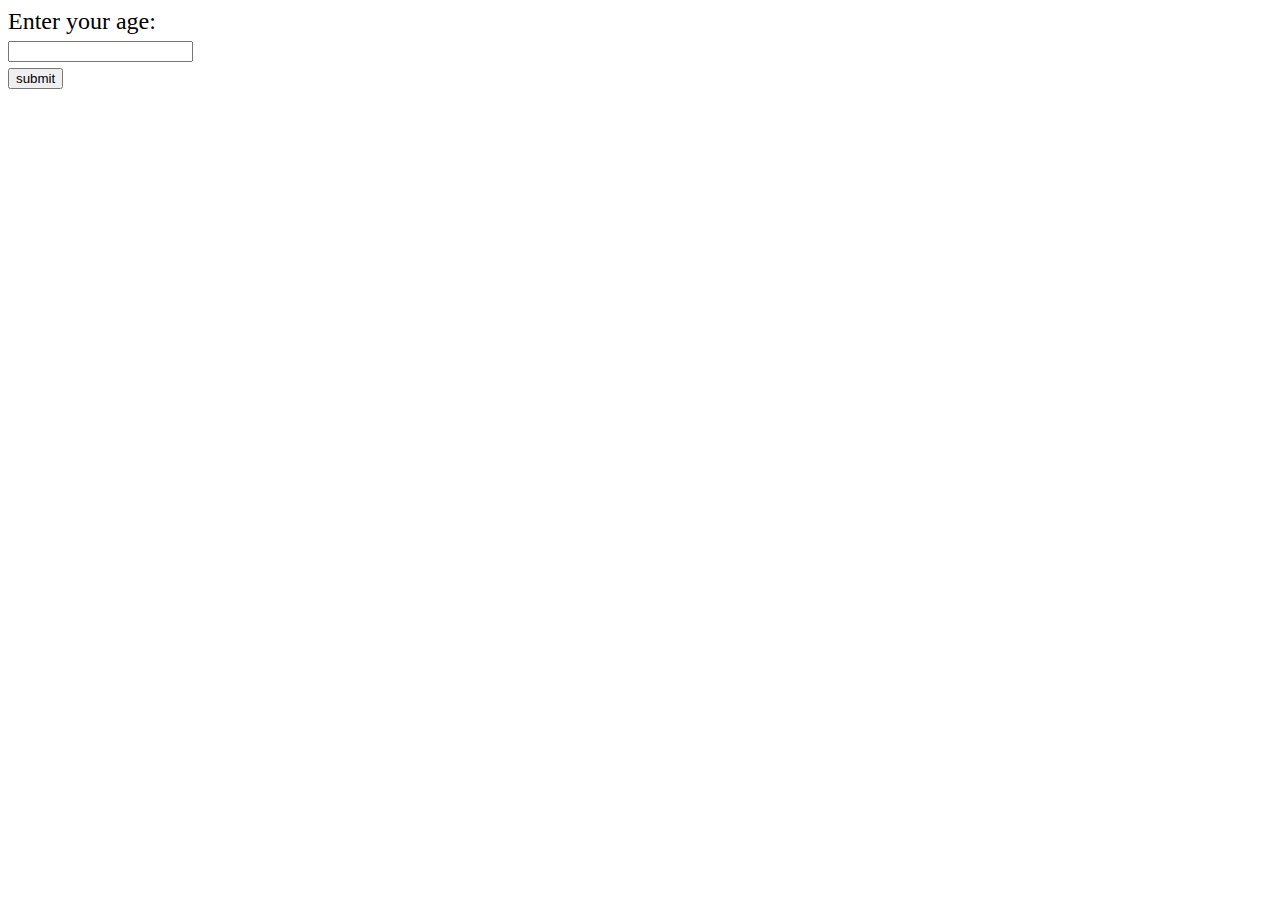
<file: html/index_10.html>
<!DOCTYPE html>
<html lang="en">
  <head>
    <meta charset="UTF-8" />
    <meta name="viewport" content="width=device-width, initial-scale=1.0" />
    <title>JavaScript</title>
    <link rel="stylesheet" href="../css/styles_10.css" />
  </head>
  <body>
    <label>Enter your age:</label><br />
    <input type="text" id="myText" /><br />
    <button type="submit" id="mySubmit">submit</button>
    <p id="resultElement"></p>
    <script src="../js/index_10.js"></script>
  </body>
</html>
</file>
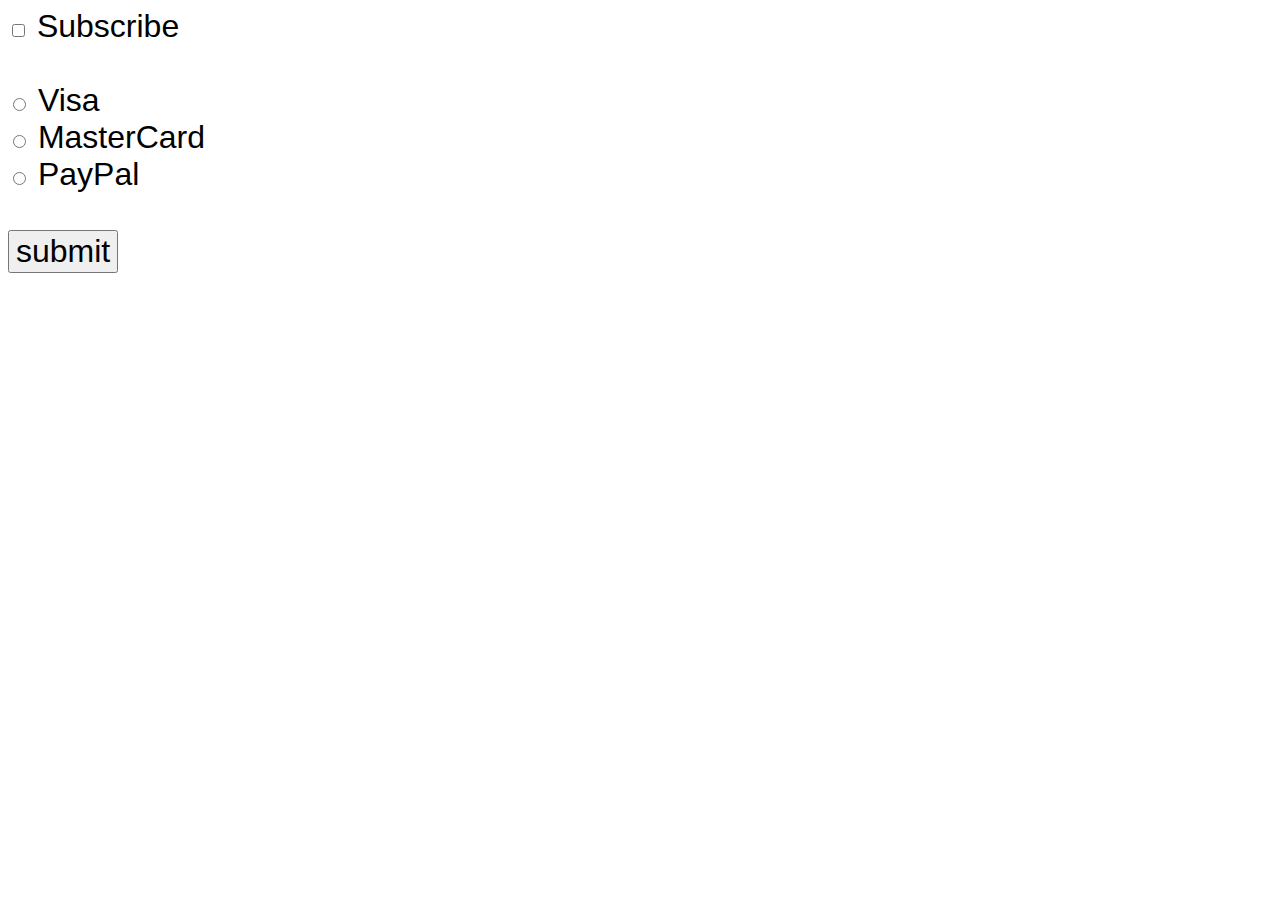
<file: html/index_11.html>
<!DOCTYPE html>
<html lang="en">
  <head>
    <meta charset="UTF-8" />
    <meta name="viewport" content="width=device-width, initial-scale=1.0" />
    <title>JavaScript</title>
    <link rel="stylesheet" href="../css/styles_11.css" />
  </head>
  <body>
    <input type="checkbox" id="myCheckBox" />
    <label for="myCheckBox">Subscribe</label> <br />
    <br />

    <input type="radio" id="visaBtn" name="card" />
    <label for="visaBtn">Visa</label> <br />
    <input type="radio" id="masterCardBtn" name="card" />
    <label for="masterCardBtn">MasterCard</label> <br />
    <input type="radio" id="payPalBtn" name="card" />
    <label for="payPalBtn">PayPal</label> <br />
    <br />

    <button id="mySubmit" type="submit">submit</button>

    <p id="subResult"></p>
    <p id="paymentResult"></p>

    <script src="../js/index_11.js"></script>
  </body>
</html>
</file>
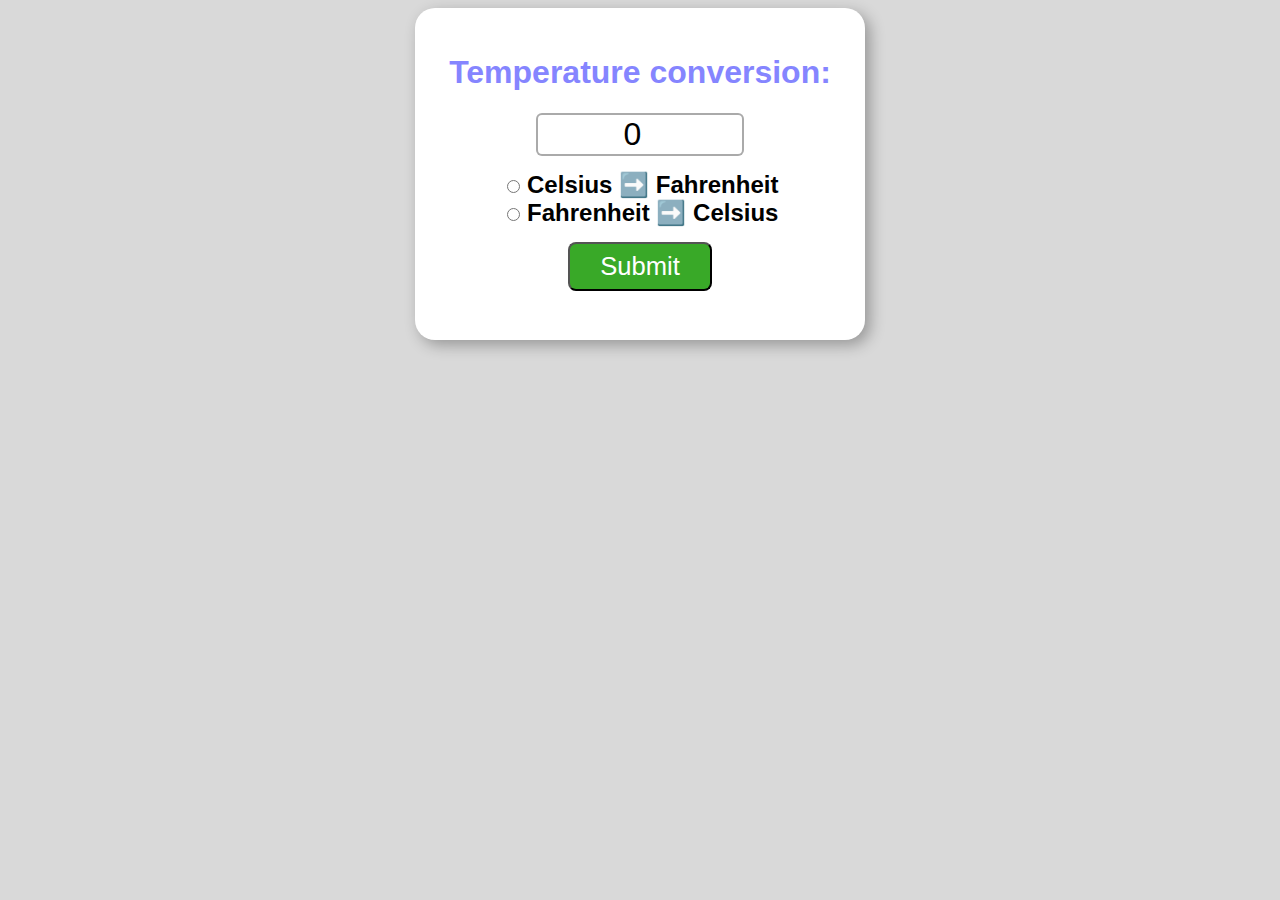
<file: html/index_24.html>
<!DOCTYPE html>
<html lang="en">
  <head>
    <meta charset="UTF-8" />
    <meta name="viewport" content="width=device-width, initial-scale=1.0" />
    <title>JavaScript</title>
    <link rel="stylesheet" href="../css/styles_24.css" />
  </head>
  <body>
    <form>
      <h1>Temperature conversion:</h1>
      <input type="number" id="textBox" value="0" /><br />

      <input type="radio" id="toFahrenheit" name="unit" />
      <label for="toFahrenheit">Celsius ➡️ Fahrenheit </label><br />

      <input type="radio" id="toCelsius" name="unit" />
      <label for="toCelsius"> Fahrenheit ➡️ Celsius </label><br />

      <button type="button" onclick="convert()">Submit</button>
      <p id="result"></p>
    </form>
    <script src="../js/index_24.js"></script>
  </body>
</html>
</file>
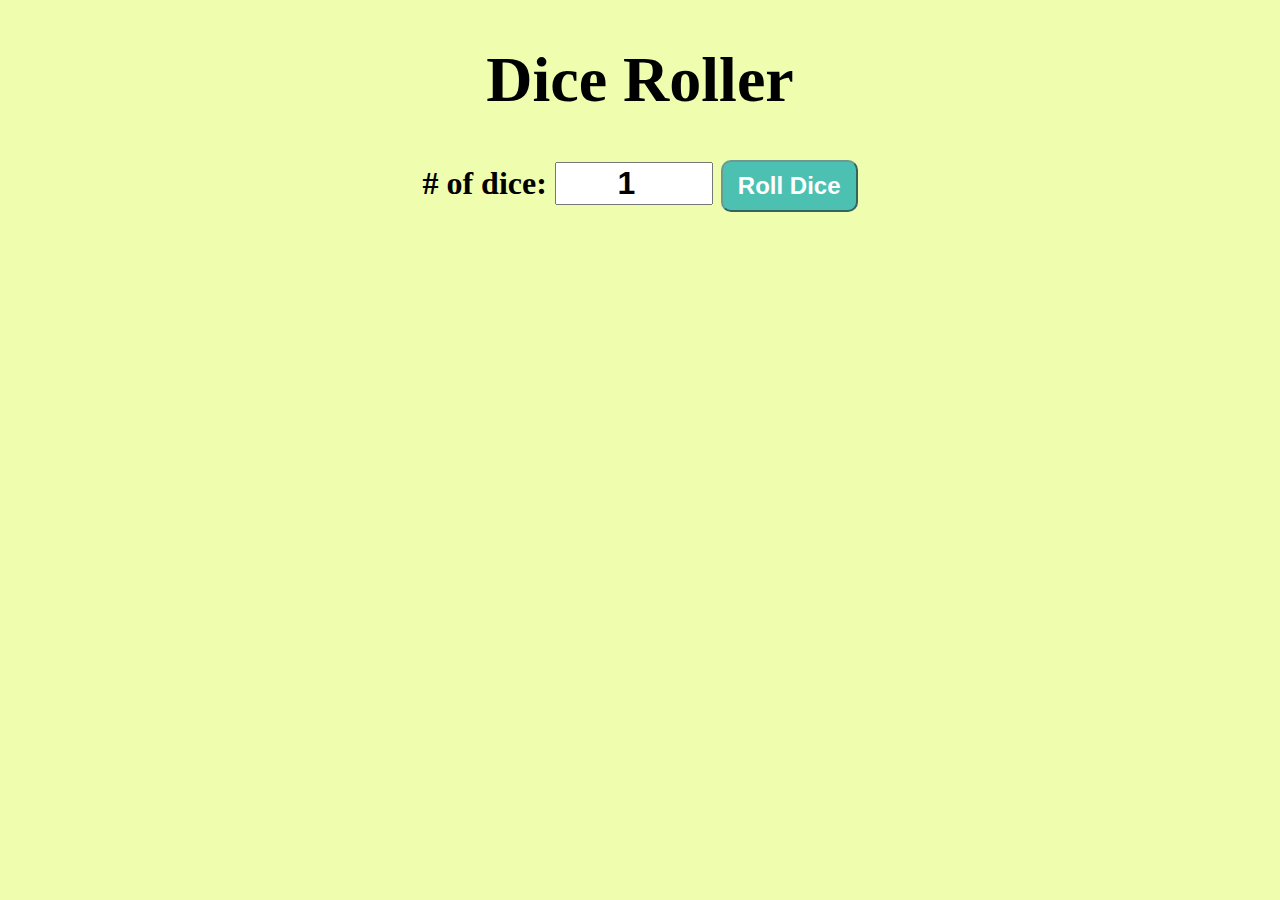
<file: html/index_28.html>
<!DOCTYPE html>
<html lang="en">
  <head>
    <meta charset="UTF-8" />
    <meta name="viewport" content="width=device-width, initial-scale=1.0" />
    <title>JavaScript</title>
    <link rel="stylesheet" href="../css/styles_28.css" />
  </head>
  <body>
    <div class="container">
      <h1>Dice Roller</h1>
      <label for=""># of dice:</label>
      <input id="numOfDice" type="number" value="1" min="1" />
      <button onclick="rollDice()">Roll Dice</button>

      <div id="diceResult"></div>
      <div id="diceImages"></div>
    </div>

    <script src="../js/index_28.js"></script>
  </body>
</html>
</file>
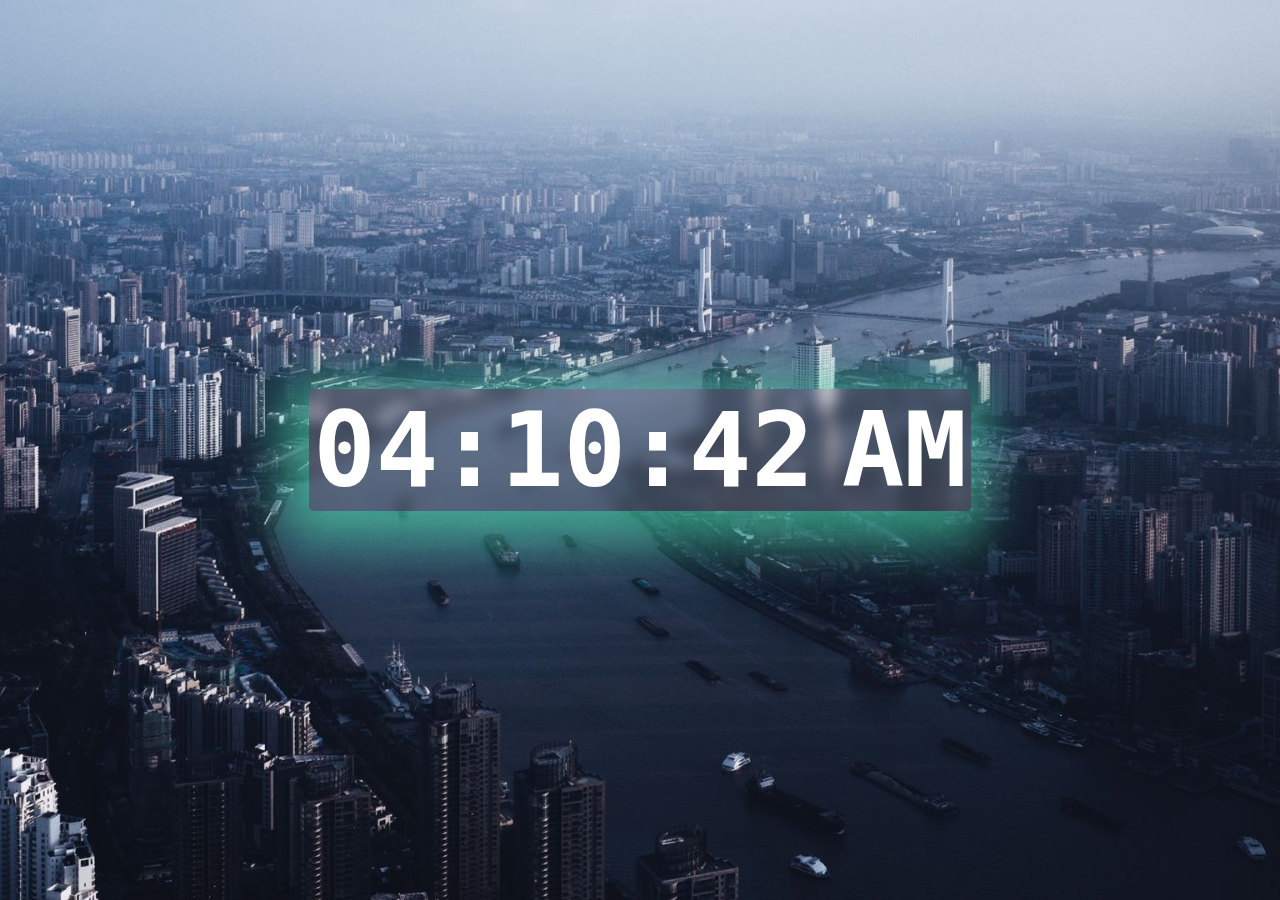
<file: html/index_53.html>
<!DOCTYPE html>
<html lang="en">
  <head>
    <meta charset="UTF-8" />
    <meta name="viewport" content="width=device-width, initial-scale=1.0" />
    <title>JavaScript</title>
    <link rel="stylesheet" href="../css/styles_53.css" />
  </head>
  <body>
    <div id="clock-container">
      <div id="clock">00:00:00</div>
    </div>
    <script src="../js/index_53.js"></script>
  </body>
</html>
</file>
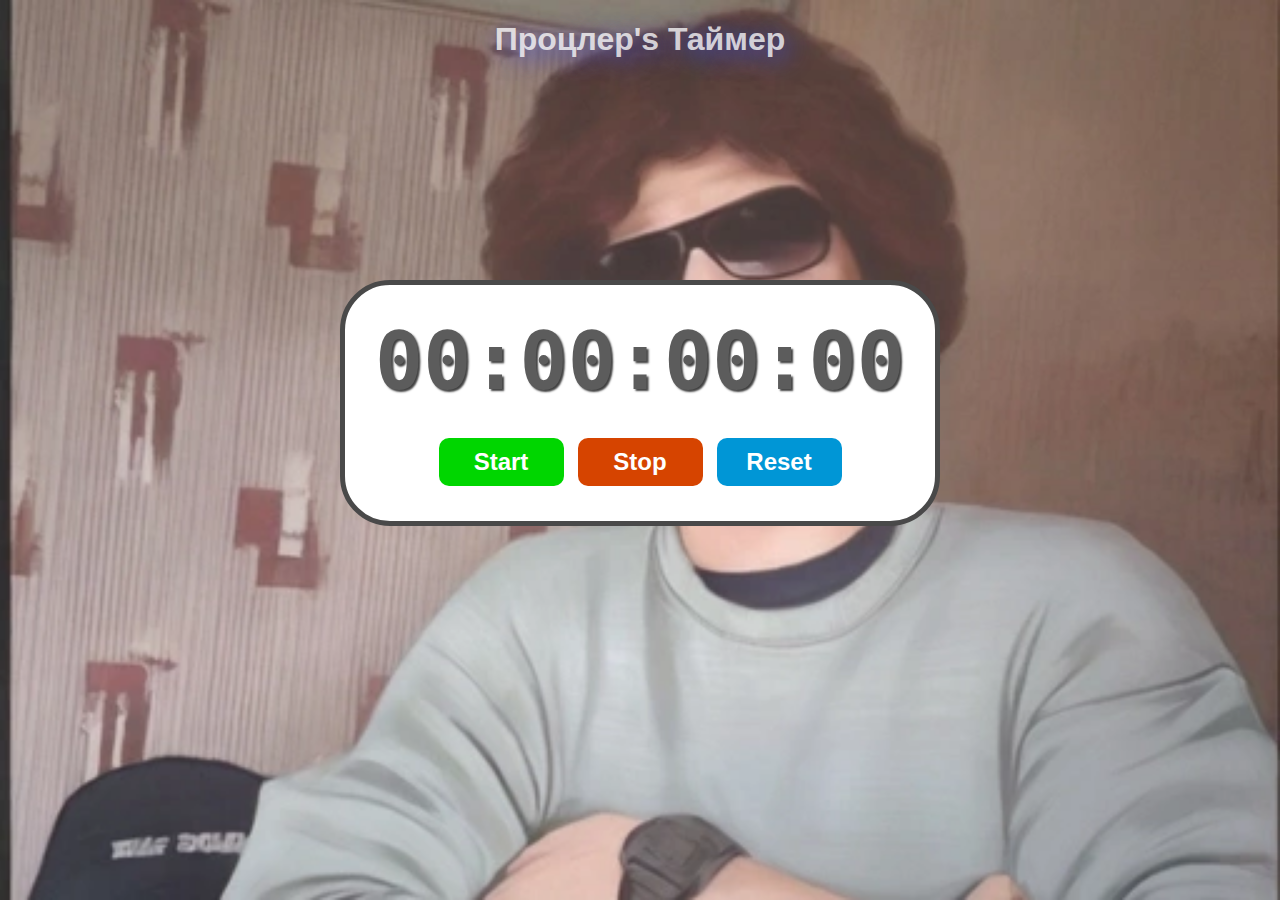
<file: html/index_54.html>
<!DOCTYPE html>
<html lang="en">
  <head>
    <meta charset="UTF-8" />
    <meta name="viewport" content="width=device-width, initial-scale=1.0" />
    <title>JavaScript</title>
    <link rel="stylesheet" href="../css/styles_54.css" />
  </head>
  <body>
    <h1 id="myH1">Процлер's Таймер</h1>
    <div id="container">
        <div id="display">
            00:00:00:00
        </div>
        <div id="controls">
            <button id="startBtn" onclick="start()">Start</button>
            <button id="stopBtn" onclick="stop()">Stop</button>
            <button id="resetBtn" onclick="reset()">Reset</button>
        </div>
    </div>
    <script src="../js/index_54.js"></script>
  </body>
</html>
</file>
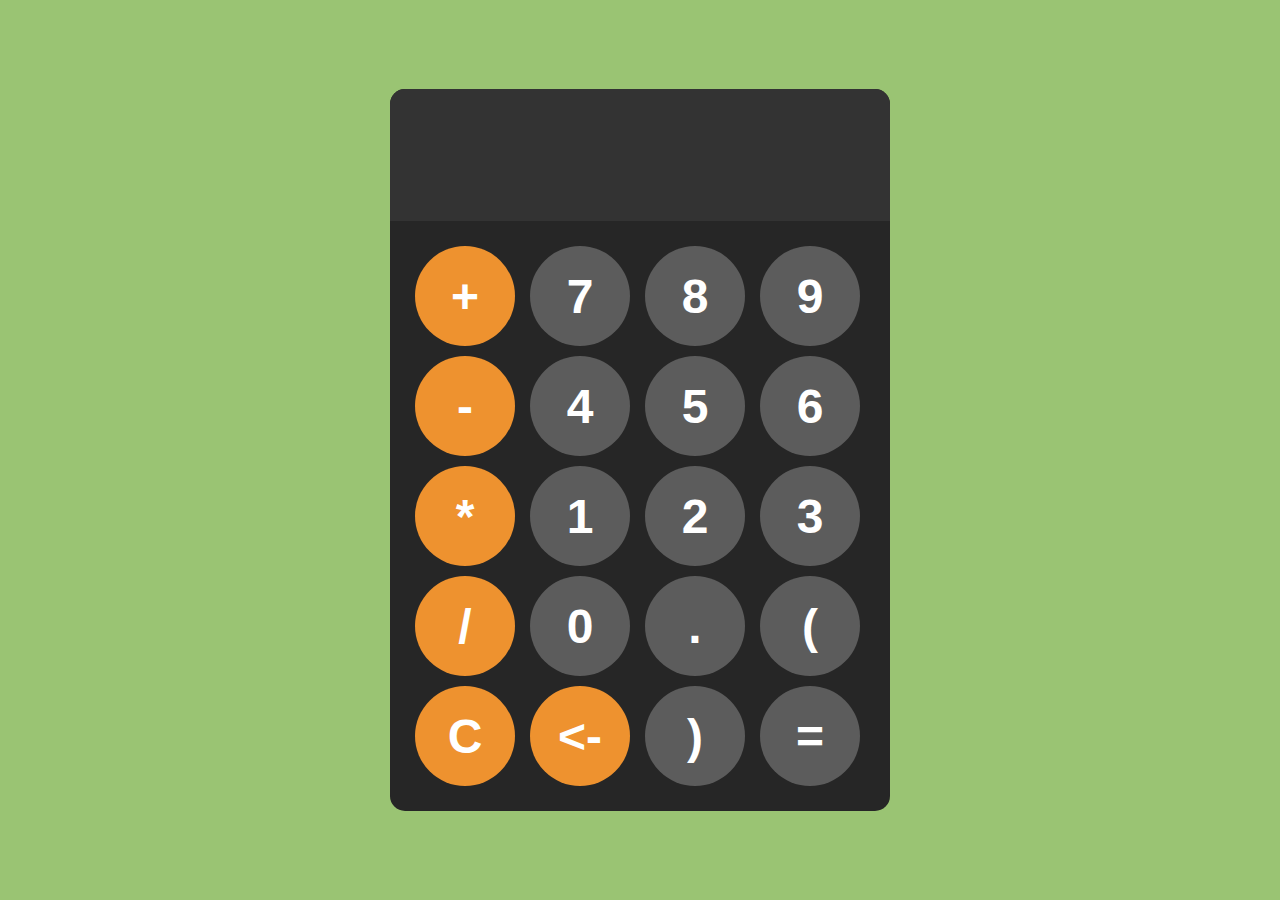
<file: html/index_58.html>
<!DOCTYPE html>
<html lang="en">
  <head>
    <meta charset="UTF-8" />
    <meta name="viewport" content="width=device-width, initial-scale=1.0" />
    <title>JavaScript</title>
      <link rel="icon" type="image/x-icon" href="../Terminal.ico">
    <link rel="stylesheet" href="../css/styles_58.css" />
  </head>
  <body>
    <div id="calculator">
      <input id="display" readonly>
      <div id="keys">
        <button onclick="appendToDisplay('+')"  class="operator-btn">+</button>
        <button onclick="appendToDisplay('7')">7</button>
        <button onclick="appendToDisplay('8')">8</button>
        <button onclick="appendToDisplay('9')">9</button>
        <button onclick="appendToDisplay('-')" class="operator-btn">-</button>
        <button onclick="appendToDisplay('4')">4</button>
        <button onclick="appendToDisplay('5')">5</button>
        <button onclick="appendToDisplay('6')">6</button>
        <button onclick="appendToDisplay('*')" class="operator-btn">*</button>
        <button onclick="appendToDisplay('1')">1</button>
        <button onclick="appendToDisplay('2')">2</button>
        <button onclick="appendToDisplay('3')">3</button>
        <button onclick="appendToDisplay('/')" class="operator-btn">/</button>
        <button onclick="appendToDisplay('0')">0</button>
        <button onclick="appendToDisplay('.')">.</button>
        <button onclick="appendToDisplay('(')">(</button>
        <button onclick="clearDisplay()" class="operator-btn">C</button>
        <button onclick="deleteCharFromDisplay('')" class="operator-btn"><-</button>
        <button onclick="appendToDisplay(')')">)</button>
        <button onclick="calculate()">=</button>
      </div>
    </div>
    <script src="../js/index_58.js"></script>
    <!--<script type="module" src="../js/index.js"></script> --> 
    <!--ES6 Module test -->
  </body>
</html>
</file>
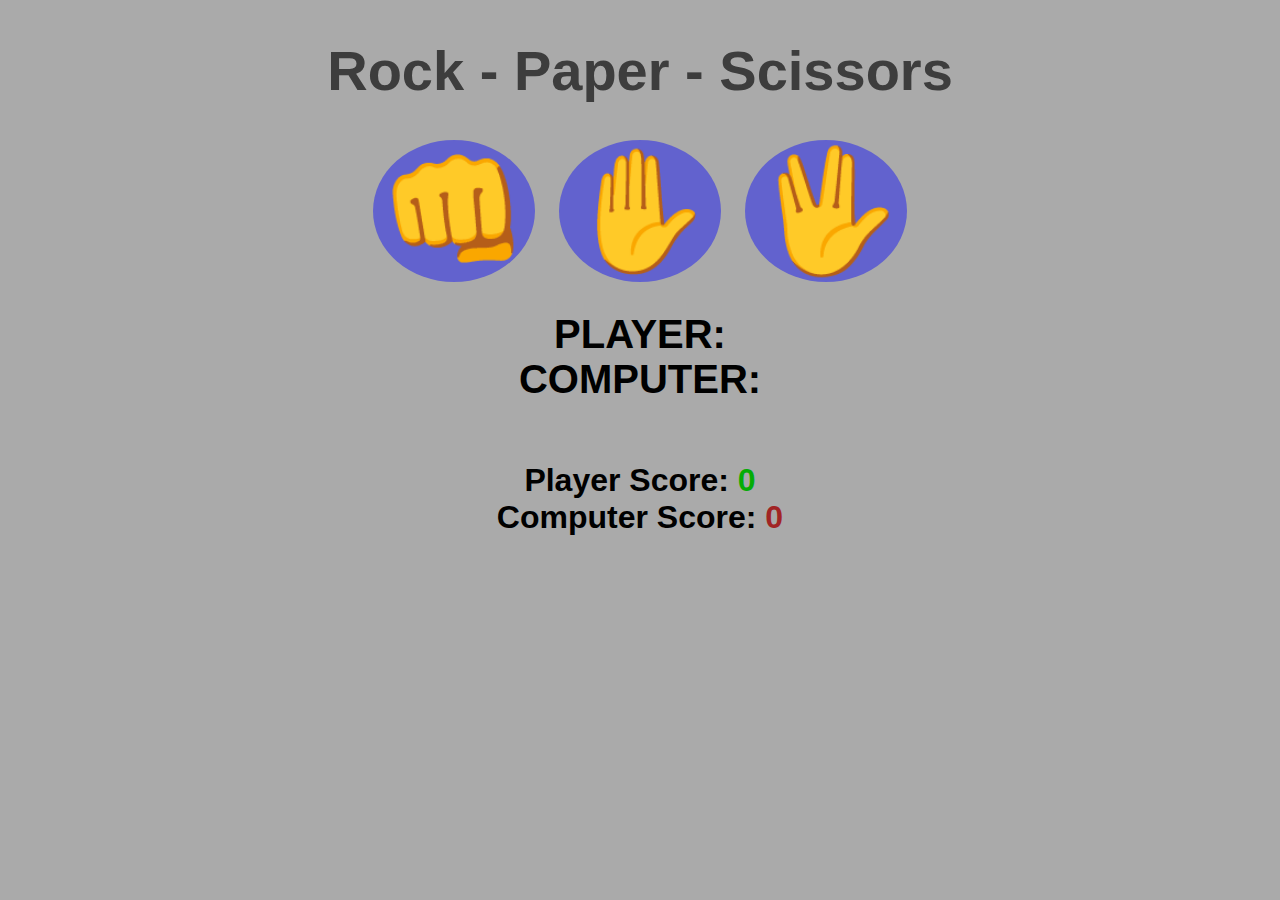
<file: html/index_68.html>
<!DOCTYPE html>
<html lang="en">
  <head>
    <meta charset="UTF-8" />
    <meta name="viewport" content="width=device-width, initial-scale=1.0" />
    <title>JavaScript</title>
      <link rel="icon" type="image/x-icon" href="../Terminal.ico">
    <link rel="stylesheet" href="../css/styles_68.css" />
  </head>
  <body>  
    
    <h1>Rock - Paper - Scissors</h1>
    
    <div class="choices">
        <button onclick="playGame('rock')">👊</button>
        <button onclick="playGame('paper')">✋</button>
        <button onclick="playGame('scissors')">🖖</button>
    </div>
    
    <div id="playerDisplay">PLAYER: </div>
    <div id="computerDisplay">COMPUTER: </div>
    <div id="resultDisplay"></div>
    
    <div class="scoreDisplay">Player Score:
      <span id="playerScoreDisplay">0</span>
    </div>
    
    <div class="scoreDisplay">Computer Score:
      <span id="computerScoreDisplay">0</span>
    </div>
    
    <script src="../js/index_68.js"></script>
  </body>
</html>
</file>
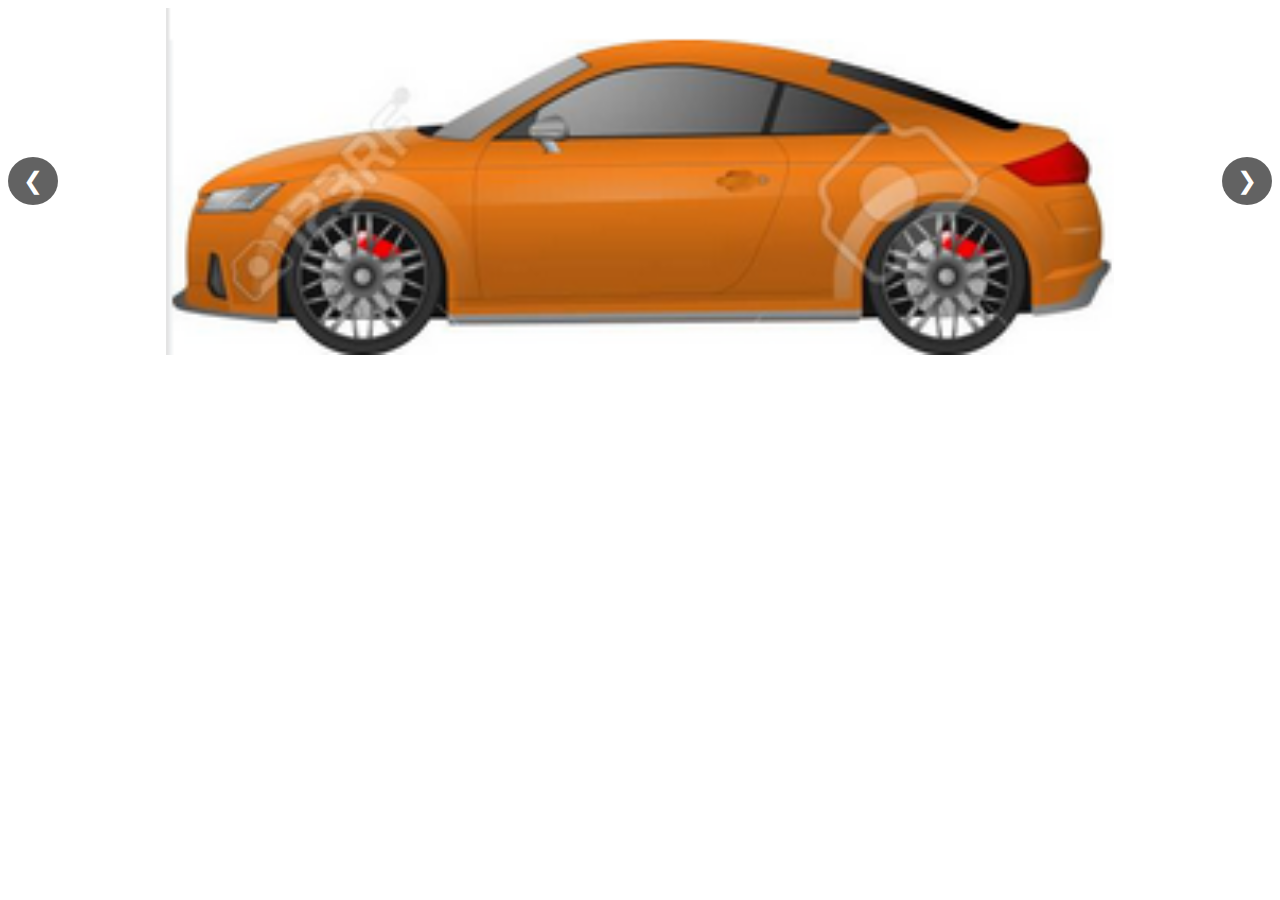
<file: html/index_69.html>
<!DOCTYPE html>
<html lang="en">
  <head>
    <meta charset="UTF-8" />
    <meta name="viewport" content="width=device-width, initial-scale=1.0" />
    <title>JavaScript</title>
      <link rel="icon" type="image/x-icon" href="../Terminal.ico">
    <link rel="stylesheet" href="../css/styles_69.css" />
  </head>
  <body>  
    
    <div class="slider">
      <div class="slides">
        <img class="slide" src="../1.png">
        <img class="slide" src="../2.png">
        <img class="slide" src="../3.png">
      </div>
      <button class="prev" onclick="prevSlide()" >&#10094</button>
      <button class="next" onclick="nextSlide()" >&#10095</button>
    </div>
    
<script src="../js/index_69.js"></script>
  </body>
</html>
</file>
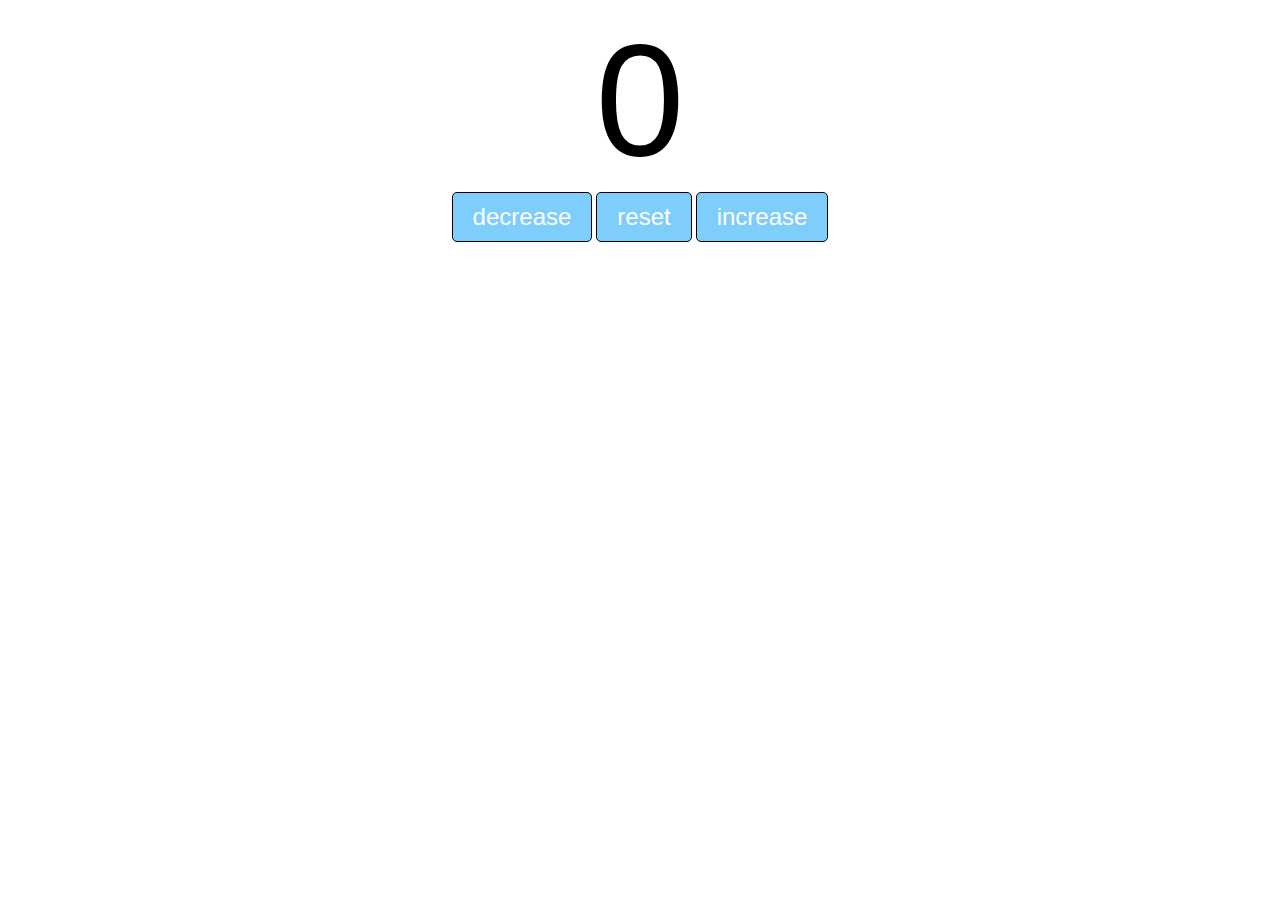
<file: html/index_7.html>
<!DOCTYPE html>
<html lang="en">
  <head>
    <meta charset="UTF-8" />
    <meta name="viewport" content="width=device-width, initial-scale=1.0" />
    <title>JavaScript</title>
    <link rel="stylesheet" href="../css/styles_7.css" />
  </head>
  <body>
    <label id="countLabel">0</label>
    <div id="btnContainer">
      <button id="decreaseBtn" class="buttons">decrease</button>
      <button id="resetBtn" class="buttons">reset</button>
      <button id="increaseBtn" class="buttons">increase</button>
    </div>
    <script src="../js/index_7.js"></script>
  </body>
</html>
</file>
<file: css/styles_10.css>
body {
  font-family: Verdana;
  font-size: 1.5em;
}
</file>
<file: css/styles_11.css>
body {
  font-family: Verdana, Geneva, sans-serif;
  font-size: 2em;
}

#mySubmit {
  font-size: 1em;
}
</file>
<file: css/styles_24.css>
body {
  font-family: Arial, Helvetica, sans-serif;
  background-color: hsl(0, 0%, 85%);
}
h1 {
  color: hsl(240, 100%, 76%);
}
form {
  background-color: hsl(0, 0%, 100%);
  text-align: center;
  max-width: 400px;
  margin: auto;
  padding: 25px;
  border-radius: 20px;
  box-shadow: 5px 5px 15px hsla(0, 0%, 0%, 0.307);
}

#textBox {
  width: 50%;
  text-align: center;
  font-size: 2em;
  border: 2px solid hsla(0, 0%, 0%, 0.332);
  border-radius: 6px;
  margin-bottom: 15px;
}

label {
  font-size: 1.5em;
  font-weight: 600;
}

button {
  font-size: 1.6em;
  font-weight: 400;
  color: hsl(0, 0%, 100%);
  margin-top: 15px;
  background-color: hsl(112, 62%, 41%);
  padding: 8px 30px;
  border-radius: 8px;
}

button:hover {
  background-color: hsl(148, 90%, 41%);
}

#result {
  font-family: "Times New Roman", Times, serif;
  font-style: italic;
  font-weight: 800;
  font-size: 1.5em;
}
</file>
<file: css/styles_28.css>
body {
  background-color: hsla(71, 95%, 59%, 0.392);
}

.container {
  text-align: center;
  font-size: 2rem;
  font-weight: bold;
}

button {
  font-size: 1.5rem;
  padding: 10px 15px;
  border-radius: 10px;
  border-color: hsla(0, 0%, 50%, 0.625);
  background-color: hsla(185, 100%, 35%, 0.683);
  color: hsl(0, 0%, 100%);
  font-weight: bold;
  cursor: pointer;
}
button:hover {
  background-color: hsla(185, 100%, 55%, 0.683);
}
button:active {
  background-color: hsl(185, 100%, 70%);
}

input {
  font-size: 2rem;
  width: 150px;
  text-align: center;
  font-weight: bold;
}

#diceResult {
  margin: 25px;
}

#diceImages img {
  width: 150px;
  margin: 8px;
}
</file>
<file: css/styles_53.css>
body {
  background-image: url(../background.jpg);
  background-position: center;
  background-size: cover;
  margin: 0;
}

#clock-container{
  display: flex;
  justify-content: center;
  align-items: center;
  height: 100vh;
}

#clock{
  font-family: SF Mono, monospace;
  font-size: 6.5rem;
  font-weight: bold;
  text-align: center;
  color: white;
	box-shadow: -7px 12px 50px 20px hsla(161, 70%, 58%, 0.601);
  border-radius: 5px;
  padding: 0px 4px;
  word-spacing: -35px;
  backdrop-filter: blur(7px);
  background-color: hsla(0, 0%, 75%, 0.194);
}
</file>
<file: css/styles_54.css>
body {
  /* background-color: hsla(52, 100%, 76%, 0.69); */
  background-image: url(../San_Protslo.webp);
  background-size: cover;
  background-repeat: no-repeat;
  /* background-position: center; */
  color: #494949;
  margin: 0;
  height: 100vh;
  
  display: flex;
  flex-direction: column;
  align-items: center;
}

#myH1{
  font-size: 2rem;
  font-family: "Arial", sans-serif;
  color: hsla(0, 0%, 100%, 0.773);
  text-shadow: 5px 5px 25px rgba(65, 75, 213, 5.686);
  
}

#container{
  margin-top: 200px;
  display: flex;
  flex-direction: column;
  align-items: center;
  border: 5px solid;
  border-radius: 50px;
  padding: 30px;
  background-color: #fff;
}

#display{
  font-size: 5rem;
  font-family: SF mono, monospace;
  font-weight: bold;
  color: hsl(0, 0%, 36%);
  text-shadow: 2px 2px 2px hsla(0, 0%, 0%, 0.75); 
  margin-bottom: 25px;
}

#controls button{
  font-size: 1.5rem;
  font-weight: bold;
  padding: 10px 20px;
  margin: 5px;
  min-width: 125px;
  border: 0;
  border-radius: 10px;
  cursor: pointer;
  color: white;
  transition: background-color 0.5s ease;
}

#startBtn{
  background-color: hsl(120, 100%, 42%);
}
#startBtn:hover{
  background-color: hsl(120, 100%, 30%);
}


#stopBtn{
  background-color: hsl(19, 100%, 42%);
}
#stopBtn:hover{
  background-color: hsl(19, 100%, 30%);
  
}


#resetBtn{
  background-color: hsl(198, 100%, 42%);
}
#resetBtn:hover{
  background-color: hsl(198, 100%, 30%);

}
</file>
<file: css/styles_58.css>
body {
  background-color: hsl(91, 41%, 61%);
  margin: 0;
  display: flex;
  justify-content: center;
  align-items: center;
  height: 100vh;
}

button{
    width: 100px;
    height: 100px;
    border-radius: 50px;
    border: 0;
    background-color: hsl(0, 0%, 36%);
    color: white;
    font-size: 3rem;    
    font-weight: bold;
    cursor: pointer;
    transition: ease-in-out .5s;
}

button:hover{
    background-color: hsl(0, 0%, 45%);
    transition: ease-in-out .25s;
    transform: translateX(2.5px);
    transform: translateY(2.5px);
}

button:active{
    background-color: hsl(0, 0%, 80%);
    
}

#calculator{
    font-family: sans-serif;
    background-color: hsl(0, 0%, 15%);
    border-radius: 15px;
    max-width: 500px;
    overflow: hidden;
}

#display{
    width: 100%;
    padding: 20px;
    font-size: 5rem;
    text-align: left;
    border: 0;
    background-color: hsl(0, 0%, 20%);
    color: white;
    
}

#keys{
    display: grid;
    grid-template-columns: repeat(4, 1fr); /*4 = columns, 1fr = evenly proportioned*/
    gap: 10px;
    padding: 25px;
}

.operator-btn{
    background-color: hsl(31, 85%, 56%);
}
.operator-btn:hover{
    background-color: hsl(31, 85%, 66%);
}
.operator-btn:active{
    background-color: hsl(0, 37%, 15%);
}
</file>
<file: css/styles_68.css>
body{
    background-color: rgb(170, 170, 170);
    font-family: sans-serif;
    font-weight: bold;
    margin: 0;
    display: flex;
    flex-direction: column;
    align-items: center;
}

h1{
    font-size: 3.5rem;
    color: hsl(0, 0%, 24%);
}

.choices{
    margin-bottom: 30px;
}

.choices button{
    font-size: 7.5rem;
    min-width: 160px;
    margin: 0 10px;
    border-radius: 50%;
    border: 0;
    background-color: hsla(240, 100%, 50%, 0.425);
    cursor: pointer;
    transition: background-color 0.5s ease, font-size 0.25s ease;
}

.choices button:hover{
    transition: background-color 0.5s ease, font-size 0.25s ease;
    background-color: hsla(240, 100%, 75%, 0.425);
    font-size: 10rem;
    border-radius: 35%;
}

#playerDisplay, #computerDisplay{
    font-size: 2.5rem;
}

#resultDisplay{
    font-size: 5rem;
    margin: 30px 0;
}

.greenText, #playerScoreDisplay{
    color: rgb(5, 172, 5)
}

.redText, #computerScoreDisplay{
    color: rgb(161, 36, 36);
}

.whiteText{
    color: white;
}

.scoreDisplay{
    font-size: 2rem;
}
</file>
<file: css/styles_69.css>
.slider{
    position: relative;
    width: 100%;
    margin: auto;
    overflow: hidden;
}

.slider img{
    width: 75%;
    margin: auto;
    display: none;
}

img.displaySlide{
    display: block;
    animation-name: fade;
    animation-duration: 1.5s;
}

.slider button{
    position: absolute;
    top: 50%;
    transform: translateY(-50%);
    font-size: 1.5rem;
    color: white;
    background-color: hsla(0, 0%, 0%, 0.616);
    border-radius: 50%;
    padding: 10px 15px;
    border: none;
    cursor: pointer;
}

.previous{
    left: 0;
}

.next{
    right: 0;
}

@keyframes fade{
    from {opacity: 0.15}
    to {opacity: 1}
}
</file>
<file: css/styles_7.css>
#countLabel {
  display: block;
  text-align: center;
  font-size: 10em;
  font-family: Helvetica;
}

#btnContainer {
  text-align: center;
}

.buttons {
  padding: 10px 20px;
  font-size: 1.5em;
  color: white;
  background-color: hsl(202, 94%, 74%);
  border: 1px solid black;
  border-radius: 5px;
  cursor: pointer;
  transition: background-color 0.25s;
}
.buttons:hover {
  background-color: hsl(202, 100%, 54%);
}
</file>
